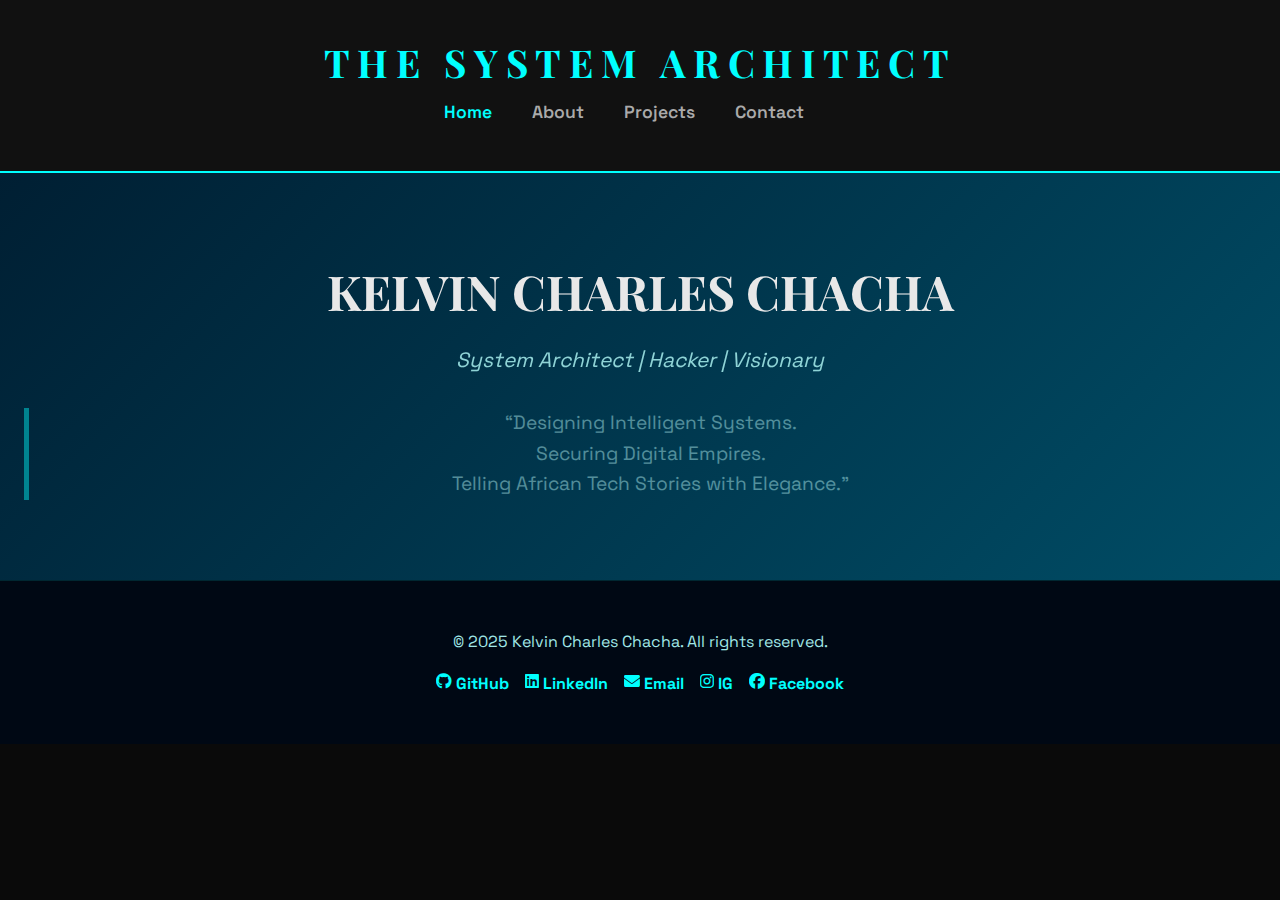
<file: index.html>
<!DOCTYPE html>
<html lang="en">
<head>
  <meta charset="UTF-8" />
  <meta name="viewport" content="width=device-width, initial-scale=1" />
  <title>The Architect - Kelvin Chacha</title>
  <script src="https://cdnjs.cloudflare.com/ajax/libs/gsap/3.12.2/gsap.min.js" defer></script>
<link
  rel="stylesheet"
  href="https://cdnjs.cloudflare.com/ajax/libs/font-awesome/6.4.0/css/all.min.css"
/>

  <link rel="stylesheet" href="style.css" />
  <link href="https://fonts.googleapis.com/css2?family=Space+Grotesk:wght@400;700&family=Playfair+Display&display=swap" rel="stylesheet" />
</head>
<body>
  <header class="header">
  <div class="container">
    <h1 class="header-title">THE SYSTEM ARCHITECT</h1>
    <nav class="nav">
      <a href="index.html" class="nav-link active">Home</a>
      <a href="about.html" class="nav-link">About</a>
      <a href="projects.html" class="nav-link">Projects</a>
      <a href="contact.html" class="nav-link">Contact</a>
    </nav>
  </div>
</header>

  <main class="main-content">
    <section class="hero">
      <h2 class="hero-title">Kelvin Charles Chacha</h2>
      <p class="hero-subtitle">System Architect | Hacker | Visionary</p>
      <blockquote class="hero-quote">
        “Designing Intelligent Systems.<br />
        Securing Digital Empires.<br />
        Telling African Tech Stories with Elegance.”
      </blockquote>
    </section>
  </main>

  <footer class="footer">
  <div class="container footer-container">
    <p class="footer-text">&copy; 2025 Kelvin Charles Chacha. All rights reserved.</p>
    <div class="social-links">
      <a href="https://github.com/kelvinchacha" target="_blank" rel="noopener" aria-label="GitHub" class="social-link">
        <i class="fab fa-github"></i> GitHub
      </a>
      <a href="https://linkedin.com/in/KELVINCHACHA" target="_blank" rel="noopener" aria-label="LinkedIn" class="social-link">
        <i class="fab fa-linkedin"></i> LinkedIn
      </a>
      <a href="mailto:kelvincharleschacha07@gmail.com" class="social-link" aria-label="Email">
        <i class="fas fa-envelope"></i> Email
      </a>
      <a href="https://instagram.com/kelv.chacha" target="_blank" rel="noopener" aria-label="Instagram" class="social-link">
        <i class="fab fa-instagram"></i> IG
      </a>
      <a href="https://facebook.com/KelvinChacha" target="_blank" rel="noopener" aria-label="Facebook" class="social-link">
        <i class="fab fa-facebook"></i> Facebook
      </a>
    </div>
  </div>
</footer>
</body>
<script src="script.js"></script>

</html>
</file>
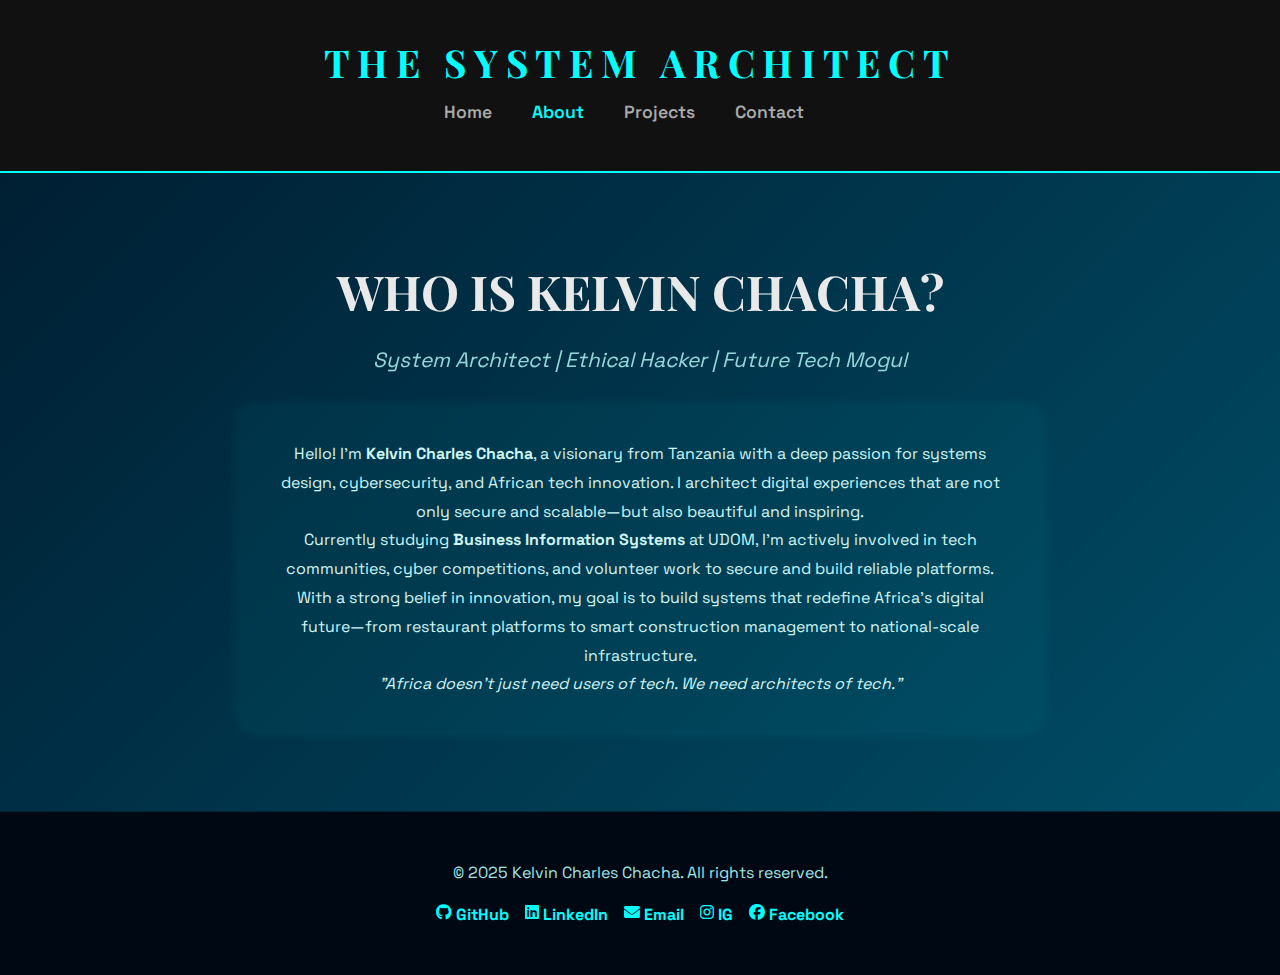
<file: about.html>
<!DOCTYPE html>
<html lang="en">
<head>
  <meta charset="UTF-8" />
  <meta name="viewport" content="width=device-width, initial-scale=1.0"/>
  <title>About | The System Architect</title>
<link
  rel="stylesheet"
  href="https://cdnjs.cloudflare.com/ajax/libs/font-awesome/6.4.0/css/all.min.css"
/>

  <link rel="stylesheet" href="style.css" />
  <link href="https://fonts.googleapis.com/css2?family=Space+Grotesk:wght@400;700&family=Playfair+Display&display=swap" rel="stylesheet"/>
  <script src="https://cdnjs.cloudflare.com/ajax/libs/gsap/3.12.2/gsap.min.js" defer></script>
  <script src="script.js" defer></script>
</head>
<body>

  <header class="header">
  <div class="container">
    <h1 class="header-title">THE SYSTEM ARCHITECT</h1>
    <nav class="nav">
      <a href="index.html" class="nav-link active">Home</a>
      <a href="about.html" class="nav-link">About</a>
      <a href="projects.html" class="nav-link">Projects</a>
      <a href="contact.html" class="nav-link">Contact</a>
    </nav>
  </div>
</header>

  <!-- Main -->
  <main class="main-content">
    <section class="hero">
      <h2 class="hero-title">Who is Kelvin Chacha?</h2>
      <p class="hero-subtitle">System Architect | Ethical Hacker | Future Tech Mogul</p>

      <div class="about-text">
        <p>Hello! I'm <strong>Kelvin Charles Chacha</strong>, a visionary from Tanzania with a deep passion for systems design, cybersecurity, and African tech innovation. I architect digital experiences that are not only secure and scalable—but also beautiful and inspiring.</p>
        <p>Currently studying <strong>Business Information Systems</strong> at UDOM, I’m actively involved in tech communities, cyber competitions, and volunteer work to secure and build reliable platforms.</p>
        <p>With a strong belief in innovation, my goal is to build systems that redefine Africa’s digital future—from restaurant platforms to smart construction management to national-scale infrastructure.</p>
        <p><em>"Africa doesn’t just need users of tech. We need architects of tech."</em></p>
      </div>
    </section>
  </main>

  <!-- Footer -->
  <footer class="footer">
  <div class="container footer-container">
    <p class="footer-text">&copy; 2025 Kelvin Charles Chacha. All rights reserved.</p>
    <div class="social-links">
      <a href="https://github.com/kelvinchacha" target="_blank" rel="noopener" aria-label="GitHub" class="social-link">
        <i class="fab fa-github"></i> GitHub
      </a>
      <a href="https://linkedin.com/in/KELVINCHACHA" target="_blank" rel="noopener" aria-label="LinkedIn" class="social-link">
        <i class="fab fa-linkedin"></i> LinkedIn
      </a>
      <a href="mailto:kelvincharleschacha07@gmail.com" class="social-link" aria-label="Email">
        <i class="fas fa-envelope"></i> Email
      </a>
      <a href="https://instagram.com/kelv.chacha" target="_blank" rel="noopener" aria-label="Instagram" class="social-link">
        <i class="fab fa-instagram"></i> IG
      </a>
      <a href="https://facebook.com/KelvinChacha" target="_blank" rel="noopener" aria-label="Facebook" class="social-link">
        <i class="fab fa-facebook"></i> Facebook
      </a>
    </div>
  </div>
</footer>

</body>
</html>
</file>
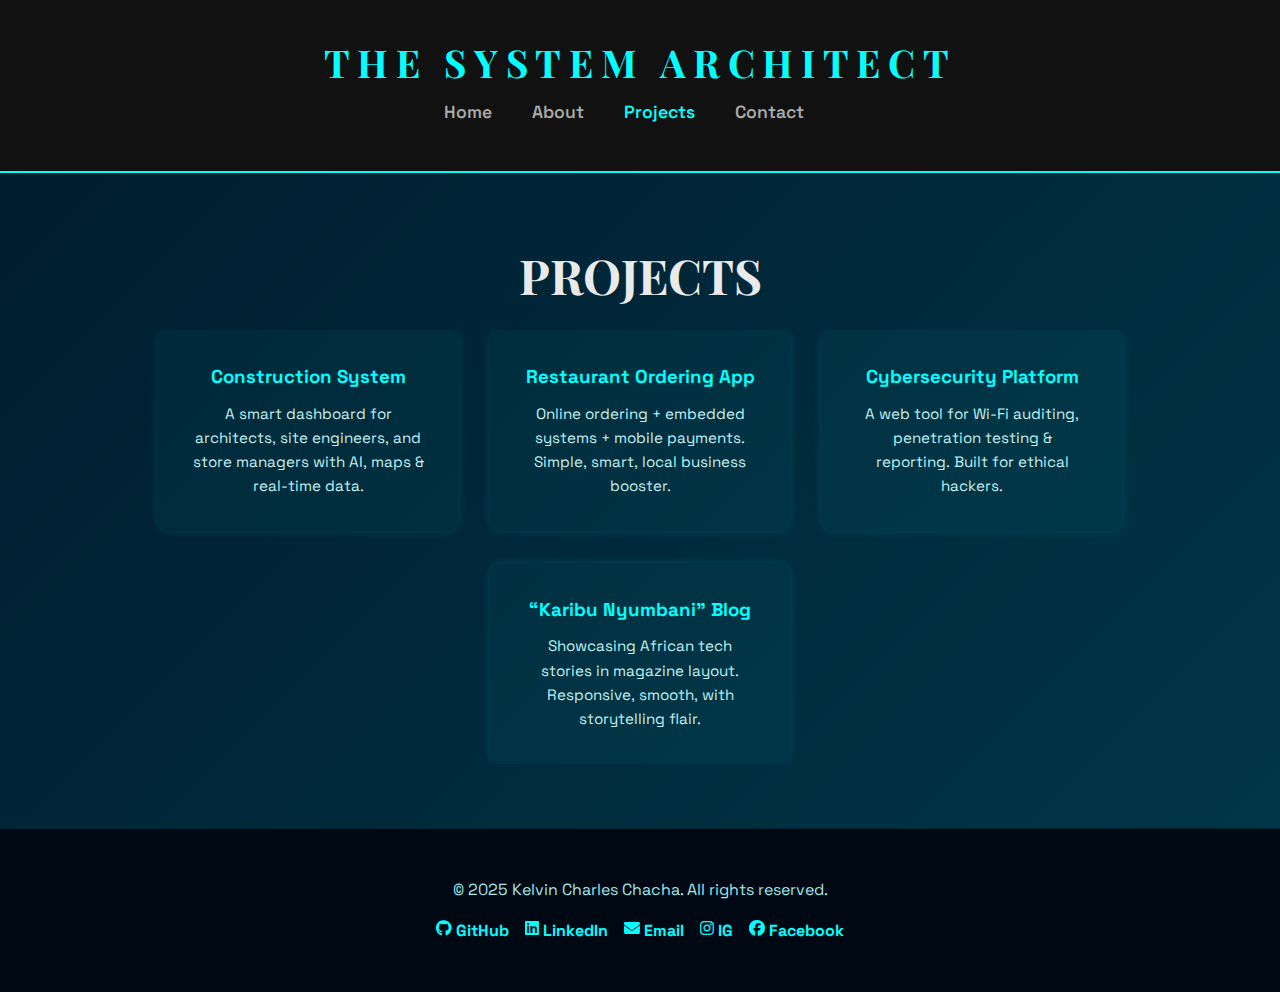
<file: projects.html>
<!DOCTYPE html>
<html lang="en">
<head>
  <meta charset="UTF-8" />
  <meta name="viewport" content="width=device-width, initial-scale=1.0"/>
  <title>Projects | The Architect</title>
<link
  rel="stylesheet"
  href="https://cdnjs.cloudflare.com/ajax/libs/font-awesome/6.4.0/css/all.min.css"
/>

  <link rel="stylesheet" href="style.css" />
  <link href="https://fonts.googleapis.com/css2?family=Space+Grotesk:wght@400;700&family=Playfair+Display&display=swap" rel="stylesheet"/>
  <script src="https://cdnjs.cloudflare.com/ajax/libs/gsap/3.12.2/gsap.min.js" defer></script>
  <script src="script.js" defer></script>
</head>
<body>

  <header class="header">
  <div class="container">
    <h1 class="header-title">THE SYSTEM ARCHITECT</h1>
    <nav class="nav">
      <a href="index.html" class="nav-link active">Home</a>
      <a href="about.html" class="nav-link">About</a>
      <a href="projects.html" class="nav-link">Projects</a>
      <a href="contact.html" class="nav-link">Contact</a>
    </nav>
  </div>
</header>

  <!-- Main Content -->
  <main class="main-content">
    <section class="projects">
      <h2 class="hero-title">Projects</h2>
      <div class="project-grid">

        <!-- Project Card 1 -->
        <div class="project-card">
          <h3>Construction System</h3>
          <p>A smart dashboard for architects, site engineers, and store managers with AI, maps & real-time data.</p>
        </div>

        <!-- Project Card 2 -->
        <div class="project-card">
          <h3>Restaurant Ordering App</h3>
          <p>Online ordering + embedded systems + mobile payments. Simple, smart, local business booster.</p>
        </div>

        <!-- Project Card 3 -->
        <div class="project-card">
          <h3>Cybersecurity Platform</h3>
          <p>A web tool for Wi-Fi auditing, penetration testing & reporting. Built for ethical hackers.</p>
        </div>

        <!-- Project Card 4 -->
        <div class="project-card">
          <h3>“Karibu Nyumbani” Blog</h3>
          <p>Showcasing African tech stories in magazine layout. Responsive, smooth, with storytelling flair.</p>
        </div>

      </div>
    </section>
  </main>
<footer class="footer">
  <div class="container footer-container">
    <p class="footer-text">&copy; 2025 Kelvin Charles Chacha. All rights reserved.</p>
    <div class="social-links">
      <a href="https://github.com/kelvinchacha" target="_blank" rel="noopener" aria-label="GitHub" class="social-link">
        <i class="fab fa-github"></i> GitHub
      </a>
      <a href="https://linkedin.com/in/KELVINCHACHA" target="_blank" rel="noopener" aria-label="LinkedIn" class="social-link">
        <i class="fab fa-linkedin"></i> LinkedIn
      </a>
      <a href="mailto:kelvincharleschacha07@gmail.com" class="social-link" aria-label="Email">
        <i class="fas fa-envelope"></i> Email
      </a>
      <a href="https://instagram.com/kelv.chacha" target="_blank" rel="noopener" aria-label="Instagram" class="social-link">
        <i class="fab fa-instagram"></i> IG
      </a>
      <a href="https://facebook.com/KelvinChacha" target="_blank" rel="noopener" aria-label="Facebook" class="social-link">
        <i class="fab fa-facebook"></i> Facebook
      </a>
    </div>
  </div>
</footer>

</body>
</html>
</file>
<file: style.css>
/* === RESET === */
*,
*::before,
*::after {
  box-sizing: border-box;
  margin: 0;
  padding: 0;
  overflow-x: hidden;
  
}

html {
  scroll-behavior: smooth;
  overflow-x: hidden;
  
}

body {
  font-family: 'Space Grotesk', sans-serif;
  background-color: #0a0a0a;
  color: #eaeaea;
  line-height: 1.6;
  min-height: 100vh;
  display: flex;
  flex-direction: column;
  overflow-x: hidden;

}  
/* === CONTAINER === */
.container {
  max-width: 1100px; /* Upana wa max unaotumika kwa desktop */
  margin: 0 auto;    /* Kuweka katikati (center) kwa horizontal */
  padding: 1rem 2rem; /* Nafasi ndani ya container */
  box-sizing: border-box; /* Hakikisha padding haiongezwi zaidi kwenye size */
}

/* === HEADER === */
.header {
  background: #111;
  border-bottom: 2px solid #00ffff;
  padding: 1rem 0 1.5rem 0;
  position: sticky;
  top: 0;
  z-index: 100;

  display: flex;
  flex-direction: column;  /* title juu, nav chini */
  align-items: center;     /* katikati horizontal */
  gap: 0.8rem;             /* nafasi kati ya title na nav */
}

.header-title {
  font-family: 'Playfair Display', serif;
  font-size: 2.4rem;
  color: #00ffff;
  letter-spacing: 0.2em;
  text-transform: uppercase;
  user-select: none;
  text-align: center;
  margin: 0;
  font-weight: 700;
}

.nav {
  display: flex;
  gap: 2.5rem;
  justify-content: center;
  width: 100%;
  max-width: 600px;
}

.nav-link {
  color: #aaa;
  font-weight: 600;
  font-size: 1.1rem;
  text-decoration: none;
  position: relative;
  padding: 0.3rem 0;
  transition: color 0.3s ease;
}

.nav-link:hover,
.nav-link.active {
  color: #00ffff;
}

.nav-link.active::after,
.nav-link:hover::after {
  content: "";
  position: absolute;
  width: 100%;
  height: 2px;
  background-color: #00ffff;
  bottom: -6px;
  left: 0;
  border-radius: 2px;
  transition: all 0.3s ease;
}


/* === HERO SECTION === */
.hero {
  background: linear-gradient(135deg, #001f33, #004d66);
  padding: 5rem 1.5rem;
  text-align: center;
}

.hero-content {
  background: rgba(0, 255, 255, 0.05);
  padding: 3rem 2rem;
  border-radius: 16px;
  box-shadow: inset 0 0 10px rgba(0, 255, 255, 0.3);
}

.hero-title {
  font-family: 'Playfair Display', serif;
  font-size: 3rem;
  text-transform: uppercase;
  margin-bottom: 1rem;
}

.hero-subtitle {
  font-style: italic;
  font-size: 1.3rem;
  margin-bottom: 1.8rem;
  color: #a0e7e7;
}

.hero-quote {
  font-size: 1.2rem;
  border-left: 5px solid #00ffff;
  padding-left: 1rem;
  color: #c0ffff;
}

/* === DIVIDER === */
.section-divider,
.divider {
  width: 100%;
  height: 2px;
  background: #00ffff20;
  margin: 2rem 0;
  border: none;
}

/* === HEADER === */
.header {
  background: #111;
  border-bottom: 2px solid #00ffff;
  padding: 1rem 0 1.5rem 0;
  position: sticky;
  top: 0;
  z-index: 100;

  display: flex;
  flex-direction: column;  /* title juu, nav chini */
  align-items: center;     /* katikati horizontal */
  gap: 0.8rem;             /* nafasi kati ya title na nav */
}

.header-title {
  font-family: 'Playfair Display', serif;
  font-size: 2.4rem;
  color: #00ffff;
  letter-spacing: 0.2em;
  text-transform: uppercase;
  user-select: none;
  text-align: center;
  margin: 0;
  font-weight: 700;
}

.nav {
  display: flex;
  gap: 2.5rem;
  justify-content: center;
  width: 100%;
  max-width: 600px;
}

.nav-link {
  color: #aaa;
  font-weight: 600;
  font-size: 1.1rem;
  text-decoration: none;
  position: relative;
  padding: 0.3rem 0;
  transition: color 0.3s ease;
}

.nav-link:hover,
.nav-link.active {
  color: #00ffff;
}

.nav-link.active::after,
.nav-link:hover::after {
  content: "";
  position: absolute;
  width: 100%;
  height: 2px;
  background-color: #00ffff;
  bottom: -6px;
  left: 0;
  border-radius: 2px;
  transition: all 0.3s ease;
}
/* === PROJECTS === */
.projects {
  padding: 4rem 1.5rem;
  background: linear-gradient(135deg, #001d2f, #003647);
  text-align: center;
}

.project-grid {
  display: flex;
  flex-wrap: wrap;
  gap: 2rem;
  justify-content: center;
}

.project-card {
  background: rgba(0, 255, 255, 0.04);
  padding: 2rem;
  border-radius: 12px;
  width: 300px;
  box-shadow: 0 0 10px rgba(0, 255, 255, 0.15);
}

.project-card h3 {
  color: #00ffff;
  margin-bottom: 0.6rem;
}

.project-card p {
  color: #c0f0f0;
  font-size: 0.95rem;
}

/* === ABOUT === */
.about-text {
  max-width: 800px;
  margin: 0 auto;
  padding: 2rem;
  background: rgba(0, 255, 255, 0.04);
  border-radius: 12px;
  box-shadow: 0 0 15px rgba(0, 255, 255, 0.1);
  line-height: 1.8;
  color: #d0f5f5;
}

/* === CONTACT === */
.contact-form {
  max-width: 600px;
  margin: 0 auto;
  padding: 2.5rem;
  background: rgba(0, 255, 255, 0.05);
  border-radius: 16px;
  box-shadow: 0 0 20px rgba(0, 255, 255, 0.2);
}

.form-group {
  margin-bottom: 1.5rem;
}

.contact-form label {
  display: block;
  margin-bottom: 0.5rem;
  font-weight: 600;
  color: #00ffff;
}

.contact-form input,
.contact-form textarea {
  width: 100%;
  padding: 1rem;
  border: 1px solid #00ffff40;
  border-radius: 8px;
  background: #0a0a0a;
  color: #eaeaea;
  font-size: 1rem;
}

.btn-send {
  background: #00ffff;
  color: #000;
  padding: 0.8rem 1.5rem;
  border: none;
  border-radius: 8px;
  font-weight: bold;
  cursor: pointer;
  transition: background 0.3s ease;
}

.btn-send:hover {
  background: #00cccc;
}

/* === FOOTER === */
.footer {
  background: #000814;
  padding: 2rem 1rem;
  text-align: center;
  border-top: 1px solid #00ffff20;
}

.footer-text {
  color: #a0e7e7;
  margin-bottom: 1rem;
}

.social-links {
  display: flex;
  flex-wrap: wrap;
  justify-content: center;
  gap: 1rem;
}

.social-link {
  color: #00ffff;
  text-decoration: none;
  font-weight: bold;
  transition: color 0.3s ease;
}

.social-link:hover {
  color: #ffffff;
}

/* === RESPONSIVE === */
@media (max-width: 768px) {
  .hero-title {
    font-size: 2.2rem;
  }

  .hero-subtitle {
    font-size: 1.1rem;
  }

  .partners-grid,
  .project-grid,
  .social-links {
    flex-direction: column;
    align-items: center;
  }

  .partner-card,
  .project-card {
    width: 100%;
  }
}
</file>
